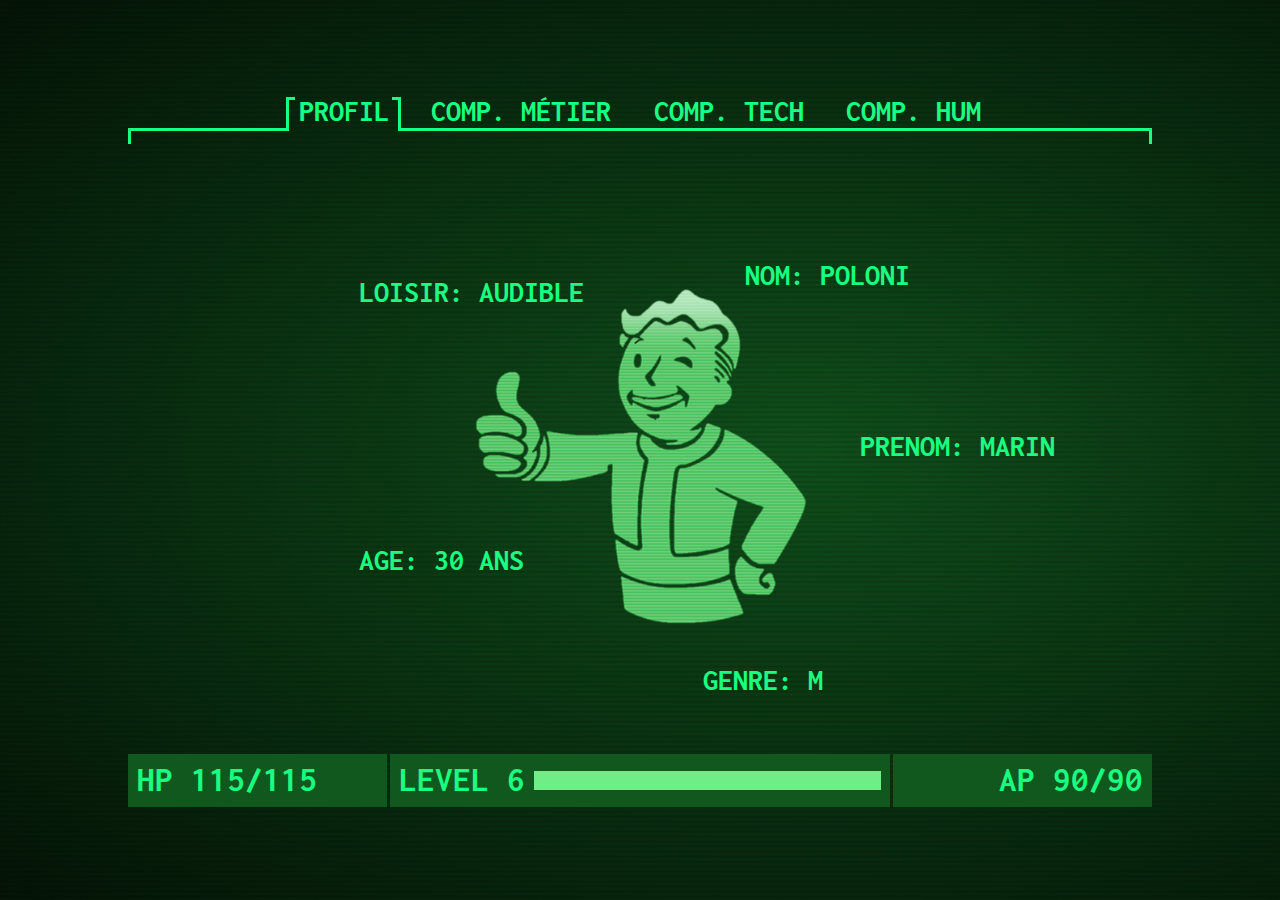
<file: index.html>
<!DOCTYPE html>
<html>
  <head>
    <meta charset="utf-8">
    <meta http-equiv="X-UA-Compatible" content="IE=edge"/>
    <link rel="stylesheet" href="css/Ccommun.css">
    <link rel="stylesheet" href="css/Cindex.css">
    <title>Ficher Perso</title>
  </head>

  <body>
    <header>
      <div class="headres"></div> <!-- div pour padding top en responsive sur mobile-->
      <nav>
          <div class="colint"></div>
          <div class="crocgau"></div>
          <div  class="col1"><div>PROFIL</div></div>
          <div class="crocdro"></div>
          <div class="crocmilp"></div>
          <div onclick="location.href='cmetier.html'" class="col"><div>COMP. MÉTIER</div></div>
          <div class="crocmil"></div>
          <div onclick="location.href='ctech.html'" class="col"><div>COMP. TECH</div></div>
          <div class="crocmil"></div>
          <div onclick="location.href='chum.html'" class="col"><div>COMP. HUM</div></div>
          <div class="crocnul"></div>
          <div class="colint"></div>
      </nav>
      <div class="colext"></div>
    </header>


<!-- start alt pour responsive -->
    <section class="alt">
      <div class="boyaltgau"></div>
<!-- start main -->
      <div class="boy">  
          <div class="box loisir"><div>LOISIR: AUDIBLE</div></div> 
          <div class="box nom"><div>NOM: POLONI</div></div>
          <div class="box age"><div>AGE: 30 ANS</div></div>  
          <div class="box prenom"><div>PRENOM: MARIN</div></div>
          <div class="genre"><div>GENRE: M</div></div>
      </div>
<!-- end main -->  
      <div class="boyaltdroi"></div>
    </section>
<!-- end alt pour responsive -->

    <div class="colext2"></div> <!-- div pour crochet inférieur en responsive sur mobile-->

    <footer>
      <div class="fbox">
        <div class="hp">HP 115/115</div>
        <div Class="level">
          <div Class="lvl6">LEVEL 6</div>
          <div class="xp"></div>
        </div>
        <div class="ap">AP 90/90</div>
      </div>   
    </footer>

  </body>
</html>
</file>
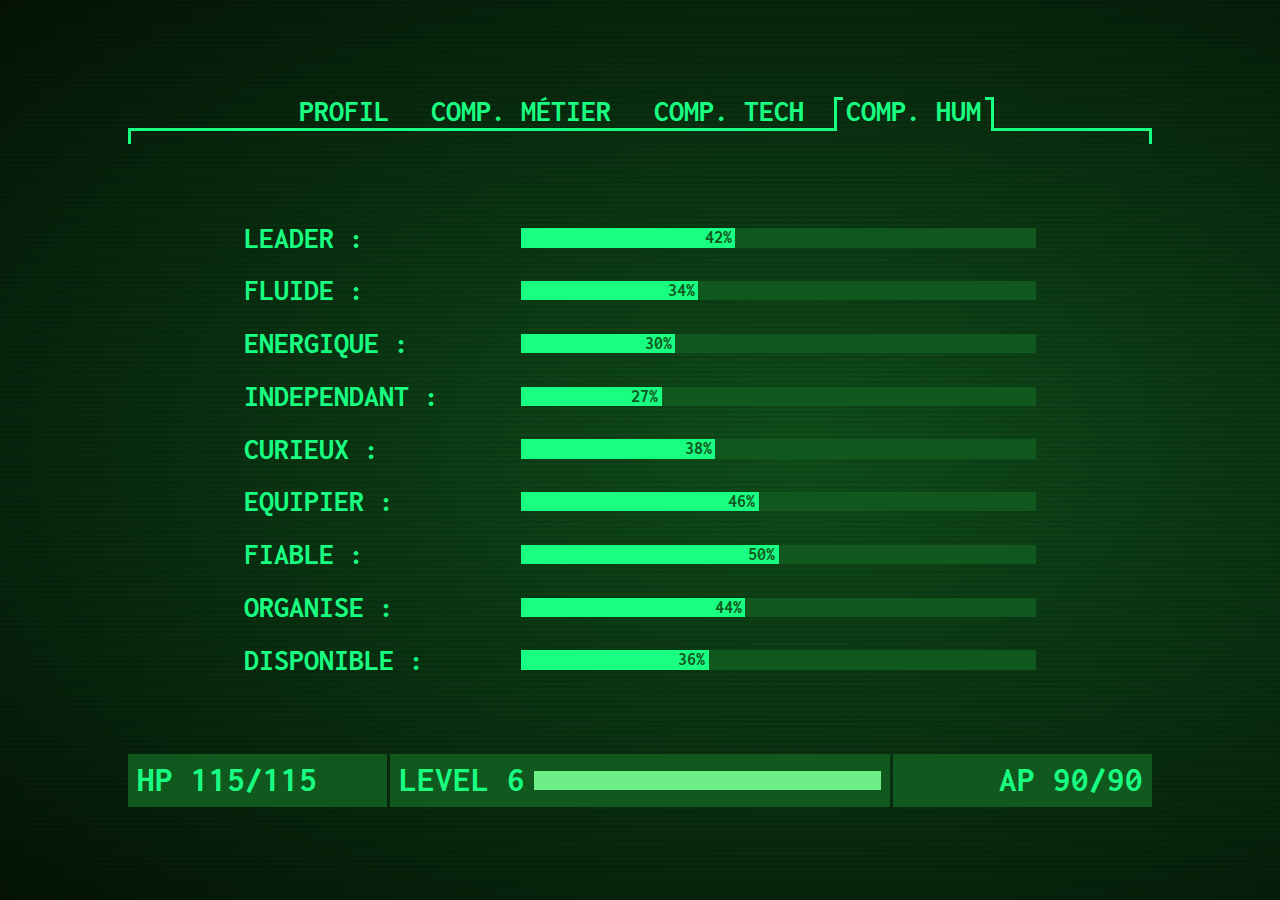
<file: chum.html>
<!DOCTYPE html>
<html>
  <head>
    <meta charset="utf-8">
    <meta http-equiv="X-UA-Compatible" content="IE=edge"/>
    <link rel="stylesheet" href="css/Ccommun.css">
    <link rel="stylesheet" href="css/Chum.css">
    <title>Ficher Perso</title>
  </head>

  <body>
    <header>
      <div class="headres"></div> <!-- div pour padding top en responsive sur mobile-->
      <nav>
        <div class="colint"></div>
        <div class="crocnul"></div>
        <div onclick="location.href='index.html'" class="col"><div>PROFIL</div></div>
        <div class="crocmil"></div>
        <div onclick="location.href='cmetier.html'" class="col"><div>COMP. MÉTIER</div></div>
        <div class="crocmil"></div>
        <div onclick="location.href='ctech.html'" class="col"><div>COMP. TECH</div></div>
        <div class="crocmilp"></div>
        <div class="crocgau"></div>
        <div class="col1"><div>COMP. HUM</div></div>  
        <div class="crocdro"></div>  
        <div class="colint"></div>
      </nav>
      <div class="colext"></div>
    </header>


<!-- start main -->

    <div id="main" class="main">  
      <script src="js/paravitesse.js"></script>
      <script src="js/chum.js"></script> 
    </div>

<!-- end main -->  

    <div class="colext2"></div> <!-- div pour crochet inférieur en responsive sur mobile-->

    <footer>
      <div class="fbox">
        <div class="hp">HP 115/115</div>
        <div Class="level">
          <div Class="lvl6">LEVEL 6</div>
          <div class="xp"></div>
        </div>
        <div class="ap">AP 90/90</div>
      </div>   
    </footer>

  </body>
</html>
</file>
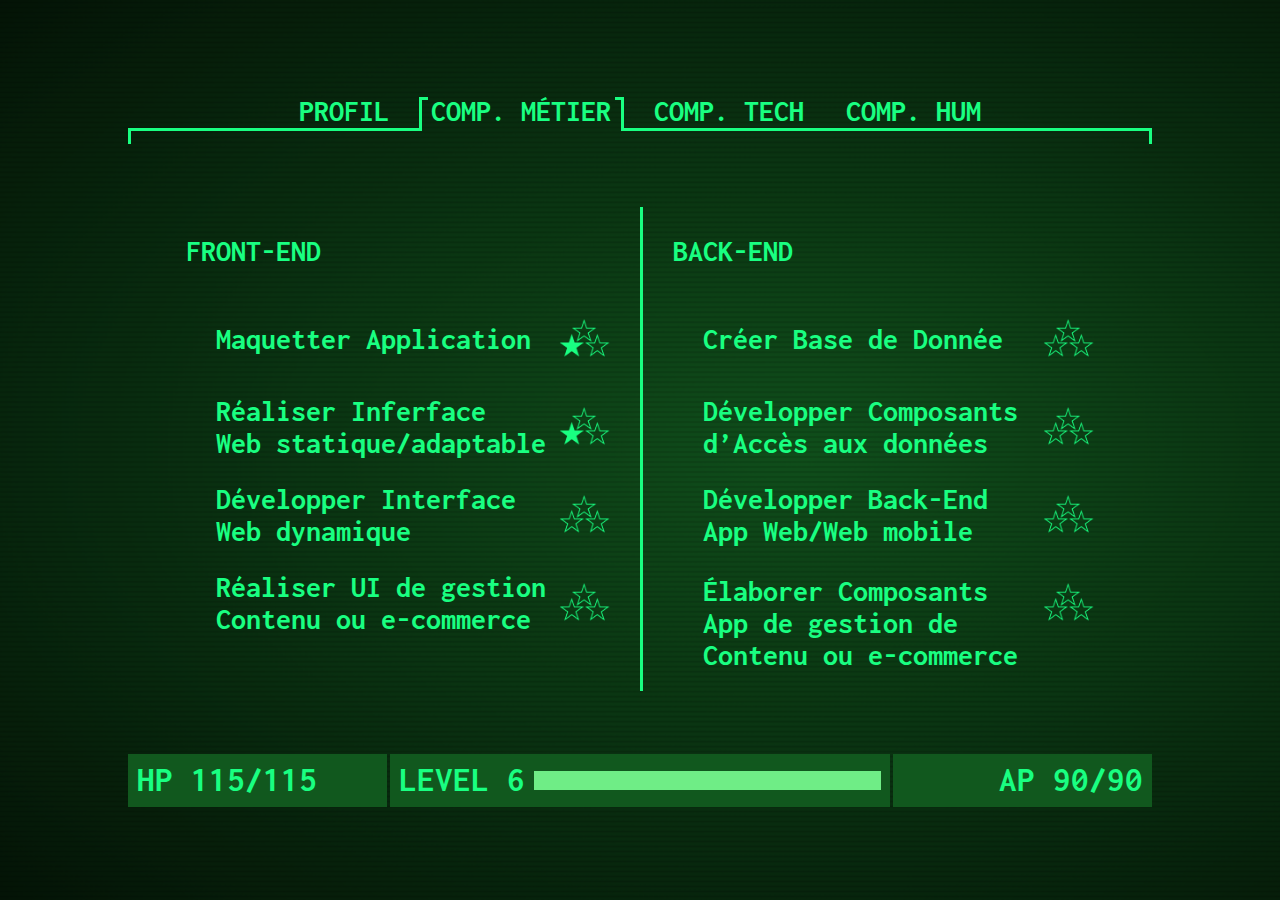
<file: cmetier.html>
<!DOCTYPE html>
<html>
  <head>
    <meta charset="utf-8">
    <meta http-equiv="X-UA-Compatible" content="IE=edge"/>
    <link rel="stylesheet" href="css/Ccommun.css">
    <link rel="stylesheet" href="css/Cmetier.css">
    <title>Ficher Perso</title>
  </head>

  <body>
    <header>
      <div class="headres"></div> <!-- div pour padding top en responsive sur mobile-->
      <nav>
          <div class="colint"></div>
          <div class="crocnul"></div>
          <div onclick="location.href='index.html'" class="col"><div>PROFIL</div></div>
          <div class="crocmilp"></div>
          <div class="crocgau"></div>
          <div class="col1"><div>COMP. MÉTIER</div></div>
          <div class="crocdro"></div>
          <div class="crocmilp"></div>
          <div onclick="location.href='ctech.html'" class="col"><div>COMP. TECH</div></div>
          <div class="crocmil"></div>
          <div onclick="location.href='chum.html'" class="col"><div>COMP. HUM</div></div>
          <div class="crocnul"></div>
          <div class="colint"></div>
      </nav>
      <div class="colext"></div>
    </header>


<!-- start main -->
      <div class="metier">  
        <div class="FE">
            <div class="box boxT">
              <div>FRONT-END</div>
            </div>
            <div class="box box1">
              <div>Maquetter Application</div>
              <img src="etoiles/1E.png"> 
            </div> 
            <div class="box box1">
              <div>Réaliser Inferface<br>Web statique/adaptable</div>
              <img src="etoiles/1E.png"> 
            </div> 
            <div class="box box1">
              <div>Développer Interface<br>Web dynamique</div>
              <img src="etoiles/0E.png"> 
            </div> 
            <div class="box box1">
              <div>Réaliser UI de gestion<br>Contenu ou e-commerce</div>
              <img src="etoiles/0E.png"> 
            </div> 
        </div>
        <div class="BE">
            <div class="box boxT">
              <div>BACK-END</div>
            </div>
            <div class="box box1">
              <div>Créer Base de Donnée</div>
              <img src="etoiles/0E.png"> 
            </div> 
            <div class="box box1">
              <div>Développer Composants<br>d’Accès aux données</div>
              <img src="etoiles/0E.png"> 
            </div> 
            <div class="box box1">
              <div>Développer Back-End<br>App Web/Web mobile</div>
              <img src="etoiles/0E.png"> 
            </div> 
            <div class="box box2">
              <div>Élaborer Composants<br>App de gestion de<br>Contenu ou e-commerce</div>
              <img src="etoiles/0E.png"> 
            </div> 
        </div>
      </div>
<!-- end main -->  

    <div class="colext2"></div> <!-- div pour crochet inférieur en responsive sur mobile-->

    <footer>
      <div class="fbox">
        <div class="hp">HP 115/115</div>
        <div Class="level">
          <div Class="lvl6">LEVEL 6</div>
          <div class="xp"></div>
        </div>
        <div class="ap">AP 90/90</div>
      </div>   
    </footer>

  </body>
</html>
</file>
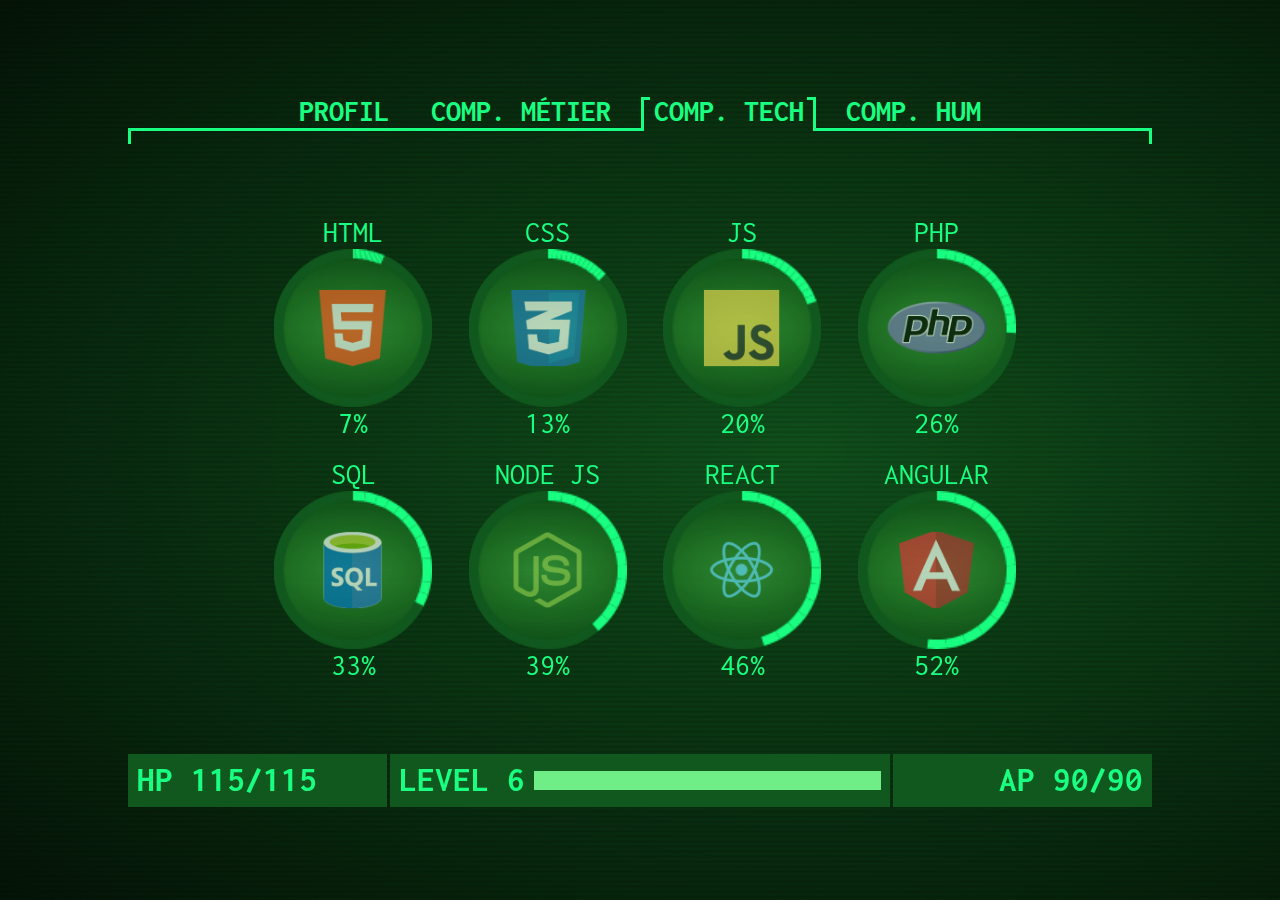
<file: ctech.html>
<!DOCTYPE html>
<html>
  <head>
    <meta charset="utf-8">
    <meta http-equiv="X-UA-Compatible" content="IE=edge"/>
    <link rel="stylesheet" href="css/Ccommun.css">
    <link rel="stylesheet" href="css/Ctech.css">
    <title>Ficher Perso</title>
  </head>

  <body>
    <header>
      <div class="headres"></div> <!-- div pour padding top en responsive sur mobile-->
      <nav>
          <div class="colint"></div>
          <div class="crocnul"></div>
          <div onclick="location.href='index.html'" class="col"><div>PROFIL</div></div>
          <div class="crocmil"></div>
          <div onclick="location.href='cmetier.html'" class="col"><div>COMP. MÉTIER</div></div>
          <div class="crocmilp"></div>
          <div class="crocgau"></div>
          <div class="col1"><div>COMP. TECH</div></div>
          <div class="crocdro"></div>
          <div class="crocmilp"></div>
          <div onclick="location.href='chum.html'" class="col"><div>COMP. HUM</div></div>     
          <div class="crocnul"></div>
          <div class="colint"></div>
      </nav>
      <div class="colext"></div>
    </header>


<!-- start main -->


  <div id="main" class="main"> 
    <script src="js/paravitesse.js"></script>
    <script src="js/ctech.js"></script>     
  </div>


<!-- end main -->  

    <div class="colext2"></div> <!-- div pour crochet inférieur en responsive sur mobile-->

    <footer>
      <div class="fbox">
        <div class="hp">HP 115/115</div>
        <div Class="level">
          <div Class="lvl6">LEVEL 6</div>
          <div class="xp"></div>
        </div>
        <div class="ap">AP 90/90</div>
      </div>   
    </footer>

  </body>
</html>
</file>
<file: css/Ccommun.css>
* {
  margin: 0;
  padding: 0;
  border: calc(400vh / 1024) none #19FF81;
}

@font-face {
  font-family: Inconsolata;
  src: url('font/Inconsolata-VariableFont_wdth\,wght.ttf') format("truetype");
}

body {
    background-color: black;
    background-image: url(BG.png);
    font-family: 'Inconsolata', sans-serif;
    background-size: cover;
    font-weight:bold;
    color:#19FF81;
    font-size: calc(3400vh / 1024);
  }

/* Header - Nav Bar */

    header, nav, .col, .col1 {
      display: flex; 
    }

    header {
      flex-direction: column;
      padding: calc(11000vh / 1024) 10vw 0 10vw;
    }

    .colint {
      flex:auto; 
    }

    .col, .col1 {
      height: calc(4000vh / 1024);
      flex: 0 1 auto;
      align-items: center;
      text-align: center;
      padding: 0 calc(400vh / 1024);
      margin: calc(-400vh / 1024) 0 0 0;
    }

    .crocgau, .crocdro, .crocnul{
      width: calc(1000vw / 1440);
      box-sizing: border-box;
    }
       
    .crocmil {
      width: calc(4000vw / 1440); 
    }

    .crocmilp {
      width: calc(3000vw / 1440); 
    }

    .colext {
      height: calc(1400vh / 1024);
    }

    .col :hover{
      cursor: pointer;
    }

/* HEADER - Bordure verte */

    .crocgau, .crocdro{
      border-top-style: solid;
    }

    .crocdro, .colext {
      border-right-style: solid;
    }

    .colint, .col, .crocmil, .crocmilp, .crocnul {
      border-bottom-style: solid;
    }

    .crocgau, .colext {
      border-left-style: solid;
    }


/* HEADER - Responsive*/

@media screen and (max-aspect-ratio: 11/10) {
  
  header {
    height: calc(100vh / 6);
    padding: 0;
    font-size: 50px;
  }

  .headres {
    flex: auto;
  }

  .col, .col1 {
    flex: 0;
    height: 120px;
  }

  .col1 {
    padding: 0 calc(400vh / 1024) calc(400vh / 1024) calc(400vh / 1024);
  }

  .col1, .colext, .crocdro, .crocgau {
    background-color: rgba(19, 255, 81, 0.1);
  }

}

/* FOOTER - Box */

  .fbox {
    font-size: calc(4000vh / 1024);
    display: flex;
    padding: 0 10vw calc(10500vh / 1024) 10vw ;
    align-items: center;
  }

  .hp {
    flex: 25%;
    text-align: left;
  }

  .level {
    margin: 0px calc(400vh / 1024);
    flex: 50%;
    display: flex;
  }

  .ap {
    flex: 25%;
    text-align: right;
  }

  .hp, .level, .ap{
    background-color: #11581E;
    align-items: center;
    padding: 0 calc(1000vh / 1024);
    height: calc(6000vh / 1024);
    line-height: calc(6000vh / 1024);
  }

  .lvl6 {
    flex: 0 1 auto;
  }

  .xp {
    flex: auto;
    margin: 0px 0px 0px calc(1000vh / 1024);
    height: calc(2200vh / 1024);
    background-color: #6FED86;
  }


/* FOOTER - Responsive */

@media screen and (max-aspect-ratio: 11/10) {
  
  .colext2 {
    padding: 0 !important;
    box-sizing: border-box;
    height: calc(1000vh / 1024);
    background-color: rgba(19, 255, 81, 0.1);
    border-left-style: solid;
    border-right-style: solid;
    border-bottom-style: solid;
  }

  footer {
    display: flex;
    align-items: center;
    height: calc(100vh / 3 - 1400vh / 1024);
  }

  .fbox {
    flex-direction: column;
    padding:0;
    width: 100%;
  }

  .hp, .level, .ap{
    flex: none;
    width: 50vw;
    font-size: 50px;
    margin: calc(1000vh / 1024) 0;
    border-style: solid;
  }


}
</file>
<file: css/Cindex.css>
* {
  margin: 0;
  padding: 0;
  border: calc(400vh / 1024) none #19FF81;
}

@font-face {
  font-family: Inconsolata;
  src: url('font/Inconsolata-VariableFont_wdth\,wght.ttf') format("truetype");
}

body {
    background-color: black;
    background-image: url(BG.png);
    font-family: 'Inconsolata', sans-serif;
    background-size: cover;
    font-weight:bold;
    color:#19FF81;
    font-size: calc(3400vh / 1024);
  }


/* BODY - Box */

  .boy, .box, .genre {
    display: flex;
  }

  .boy {
    height: calc(39000vh / 1024);
    width: calc(100000vh / 1024);
    margin: auto;
    background-image: url(vaultboy.png);
    background-size: contain;
    background-repeat: no-repeat;
    background-position: center;
    flex-wrap: wrap;
  }

  .box {
    height: 50%;
    width: 50%;
  }

  .loisir, .nom {
    margin-top: calc(-3400vh / 1024);
  }

  .genre {
    height: 30%;
    width: 100%;
    align-items: flex-end;
  }

  .age {
    align-items: center;
  }


/* BODY - Placement texte */

  .loisir div {
    padding-top: calc(2000vh / 1024);
    padding-left: calc(18000vh / 1024);
    text-align: left;
  }

  .nom div {
    padding-left: calc(12000vh / 1024);
    text-align: left;
  }

  .age div {
    padding-top: calc(10000vh / 1024);
    padding-left: calc(18000vh / 1024);
    text-align: left;
  }

  .prenom div {
    padding-left: calc(25000vh / 1024);
    text-align: center;
  }

  .genre div {
    flex: auto;
    padding-bottom: calc(1000vh / 1024);
    padding-left: calc(28000vh / 1024);
    text-align: center;
  }

/* Correction pour centrer (provient du header à l'origine) */

.alt {
  padding-top: calc(16500vh / 1024) ;
}


.colext2 {
  padding-top: calc(14000vh / 1024) ;
}

/* BODY - Responsive */

@media screen and (max-aspect-ratio: 11/10) {

  .alt {
    padding: 0;
    display: flex;
    width: 100vw;
    height: 50vh;
    background-color: rgba(19, 255, 81, 0.1)
  }

  .boyaltgau, .boyaltdroi {
    flex: auto;
    background-size: contain;
    background-repeat: no-repeat;
  }

  .boyaltgau {
    background-image: url(vaultgau.png);
    background-position: left;
  }

  .boyaltdroi {
    background-image: url(vaultdroi.png);
    background-position: right;
  }

  .boy {
    width: 300px;
    flex-direction:column;
    flex-wrap:nowrap;
    height: auto;
    background-image: none;
  }

  .boy div {
    width: 300px;
    margin: 0;
    padding: 0;
    text-align: center;
  }

  .box, .genre {
    height: calc(10000vh / 1024);
    font-size: 50px;
    flex: none;
    align-items: center;
  }

  .nom {
    order: 1;
  }

  .prenom {
    order: 2;
  }

  .genre {
    order: 3;
  }

  .age {
    order: 4;
  }

  .loisir {
    order: 5;
  }
}
</file>
<file: css/Chum.css>
* {
  margin: 0;
  padding: 0;
  border: calc(400vh / 1024) none #19FF81;
}

@font-face {
  font-family: Inconsolata;
  src: url('font/Inconsolata-VariableFont_wdth\,wght.ttf') format("truetype");
}

body {
    background-color: black;
    background-image: url(BG.png);
    font-family: 'Inconsolata', sans-serif;
    background-size: cover;
    font-weight:bold;
    color:#19FF81;
    font-size: calc(3400vh / 1024);
  }

  
/* BODY - Box */

.main {
  display: flex;
}

.main {
  padding-top: calc(7250vh / 1024);
  padding-bottom: calc(7250vh / 1024);
  min-height: calc(55000vh / 1024);
  height: auto;
  width: calc(110000vh / 1024);
  margin: auto;
  display: flex;
  flex-direction: column;
  align-items: center;
  justify-content: center;
}

.chum {
  display: flex;
  align-items: center;
  height: calc(6000vh / 1024);
  width: calc(90000vh / 1024);
  align-items:center;
}

.blocnom {
  flex: 35%;
  line-height: calc(6000vh / 1024);
  height: calc(6000vh / 1024);
}

.blocbar {
  display: grid;
  grid-template-columns: 0%;
  grid-template-rows: 100%;
  flex: 65%;
  height: calc(2200vh / 1024);
  background-color: #11581E;
}

.bar {
  grid-column: 1 / 2;
  text-align: right;
  line-height: calc(2200vh / 1024);
  padding-right: calc(400vh / 1024);
  font-size: calc(2000vh / 1024);
  color:#11581E;
  background-color: #19FF81;
}




/* BODY - Responsive */

@media screen and (max-aspect-ratio: 11/10) {

.main {
  padding: 0 10vw 5vw 10vw;
  width: 80vw;
  background-color: rgba(19, 255, 81, 0.1);

}

.chum {
  display: flex;
  flex-direction: column;
  height:auto;
  width: auto;
  margin-top: 5vw;
}

.blocbar {
width: 80vw;
}

.blocnom {
    font-size: calc(2800vh / 1024);
}


}
</file>
<file: css/Cmetier.css>
* {
  margin: 0;
  padding: 0;
  border: calc(400vh / 1024) none #19FF81;
}

@font-face {
  font-family: Inconsolata;
  src: url('font/Inconsolata-VariableFont_wdth\,wght.ttf') format("truetype");
}

body {
    background-color: black;
    background-image: url(BG.png);
    font-family: 'Inconsolata', sans-serif;
    background-size: cover;
    font-weight:bold;
    color:#19FF81;
    font-size: calc(3400vh / 1024);
  }


/* BODY - Box */

  .metier, .FE, .BE, .box, .box div {
    display: flex;
  }

  .metier {
    padding-top: calc(7250vh / 1024);
    padding-bottom: calc(7250vh / 1024);
    height: calc(55000vh / 1024);
    width: calc(110000vh / 1024);
    margin: auto;
  }

  .BE {
    border-left-style: solid;
    box-sizing: border-box;
  }

  .FE, .BE  {
    height: 100%;
    width: 50%;
    flex-direction: column;
  }

  .box img {
    height: calc(4600vh / 1024);
    width: calc(5800vh / 1024);
  }

  .boxT {
    margin-left: calc(3400vh / 1024) !important;  
  }

  .box {
    margin: 0 calc(3400vh / 1024) 0 calc(6800vh / 1024);
    height: calc(10000vh / 1024);
    align-items: center;    
  }

  .box2 div {
    margin-top: calc(4500vh / 1024);
  }

  .box div {
    flex: auto;
  }


/* BODY - Responsive */

@media screen and (max-aspect-ratio: 11/10) {

  .metier {
    padding: 0 10vw;
    width: 80vw;
    flex-direction:column;
    flex-wrap:nowrap;
    height: auto;
    background-color: rgba(19, 255, 81, 0.1)
  }

  .metier div {
    height: fit-content;
    width: auto;
    border-width: 0;
  }

  .box {
    width: 80vw;
    padding-top: calc(1000vh / 1024);
    font-size: 40px;
    flex: none;
    align-items: center;
  }

  .FE, .BE {
    margin-top: calc(7250vh / 1024);
  }

  .BE {
    margin-bottom: calc(7250vh / 1024);
  }

  .box2 div {
    margin-top: 0;
  }

  .box2 img {
    margin-top: calc(-4200vh / 1024);
  }

}
</file>
<file: css/Ctech.css>
* {
  margin: 0;
  padding: 0;
  border: calc(400vh / 1024) none #19FF81;
}

@font-face {
  font-family: Inconsolata;
  src: url('font/Inconsolata-VariableFont_wdth\,wght.ttf') format("truetype");
}

body {
    background-color: black;
    background-image: url(BG.png);
    font-family: 'Inconsolata', sans-serif;
    background-size: cover;
    font-weight:bold;
    color:#19FF81;
    font-size: calc(3400vh / 1024);
  }


/* BODY - Box */

.main {
  display: flex;
  flex-wrap: wrap;
  padding-top: calc(7250vh / 1024);
  padding-bottom: calc(7250vh / 1024);
  min-height: calc(55000vh / 1024);
  width: calc(105000vw / 1440);
  margin: auto;
  align-items: center;
  justify-content: center;
}


.box {
  flex: none;
  display: flex;
  align-items: center;
  flex-direction: column;
  margin-left: 10px;
  height: calc(25500vh / 1024);
  width: calc(21000vh / 1024);
}

.box div {
  height: calc(3750vh / 1024);  
  width: calc(21000vh / 1024);
  font-weight: normal;
  text-align: center;
}

.met {
  height: calc(18000vh / 1024);  
  width: calc(18000vh / 1024);
  background-size: cover;
}

/* BODY - Responsive */

@media screen and (max-aspect-ratio: 11/10) {

.main {
  padding: 10vw;
  height: auto;
  width: 80vw;
  background-color: rgba(19, 255, 81, 0.1);
}

.box {
  transform: scale(75%);
  height: calc(20400vh / 1024);
  width: calc(16800vh / 1024);
}
}
</file>
